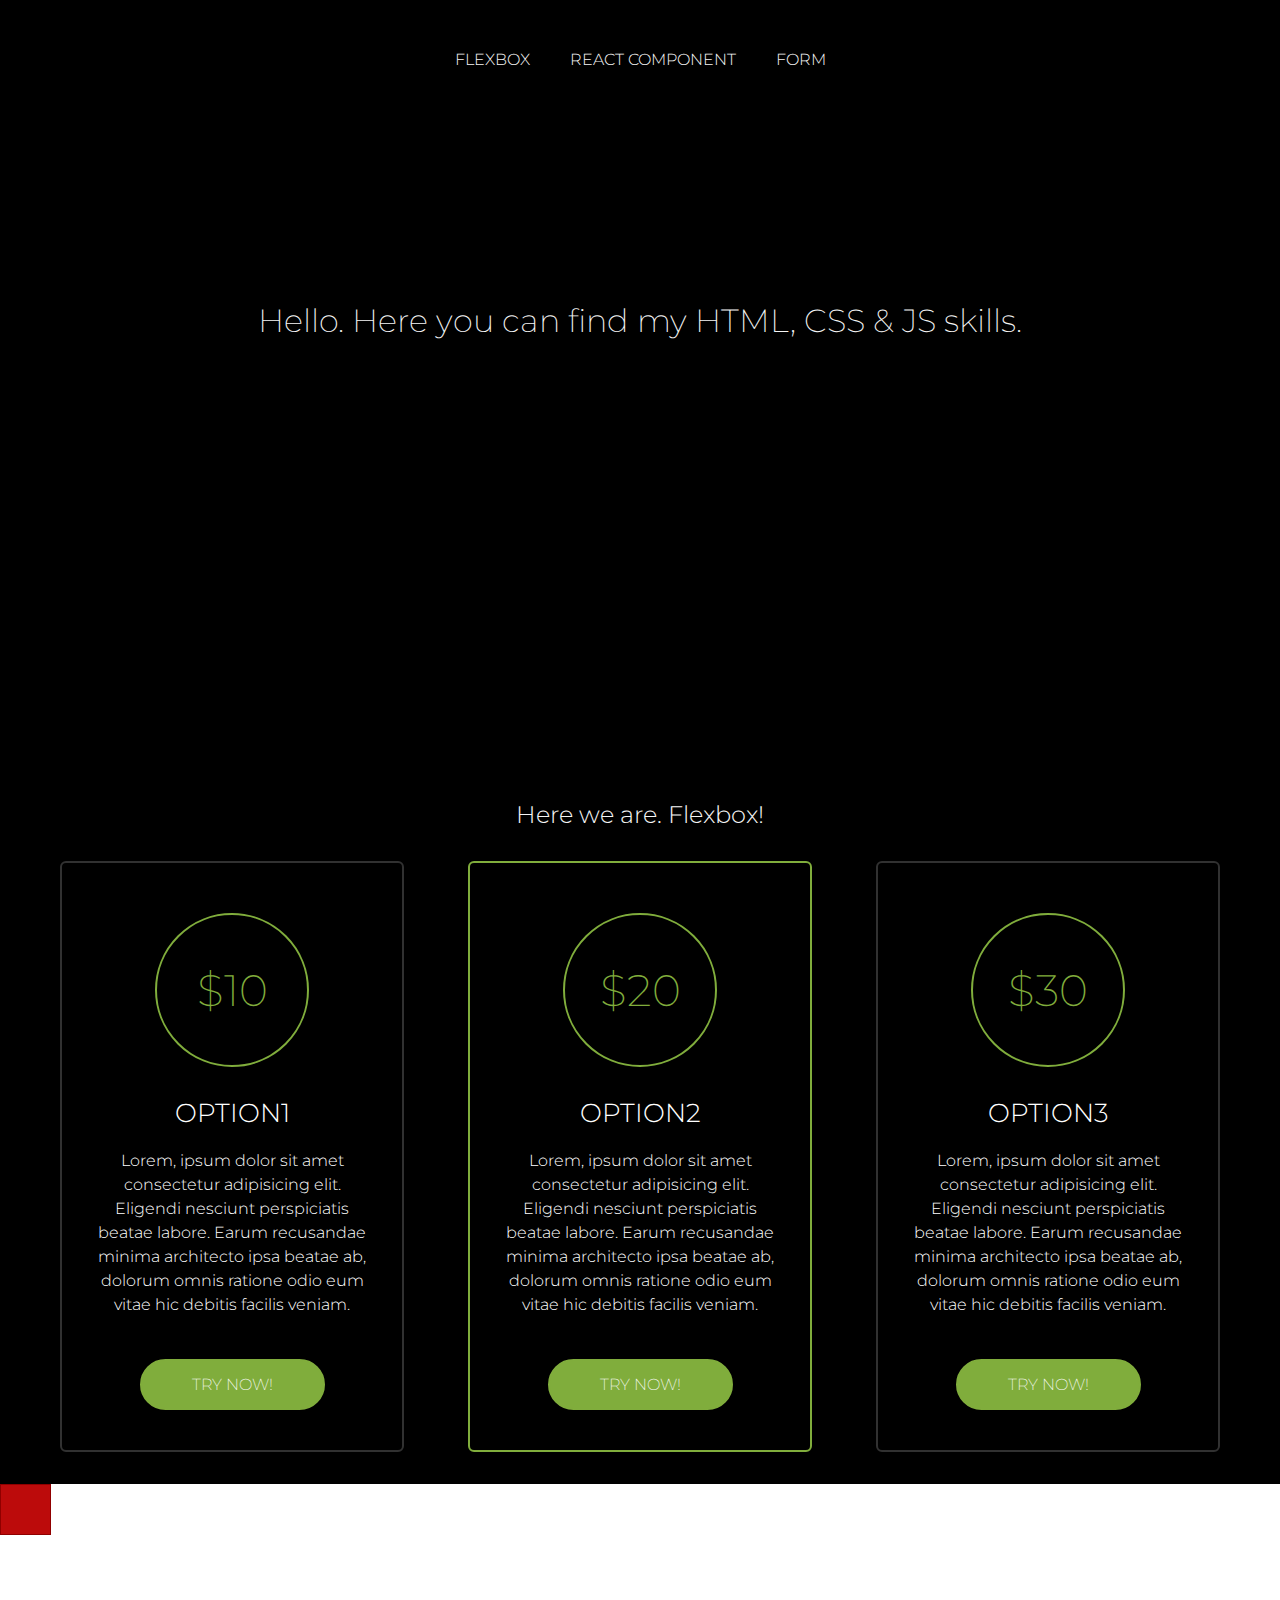
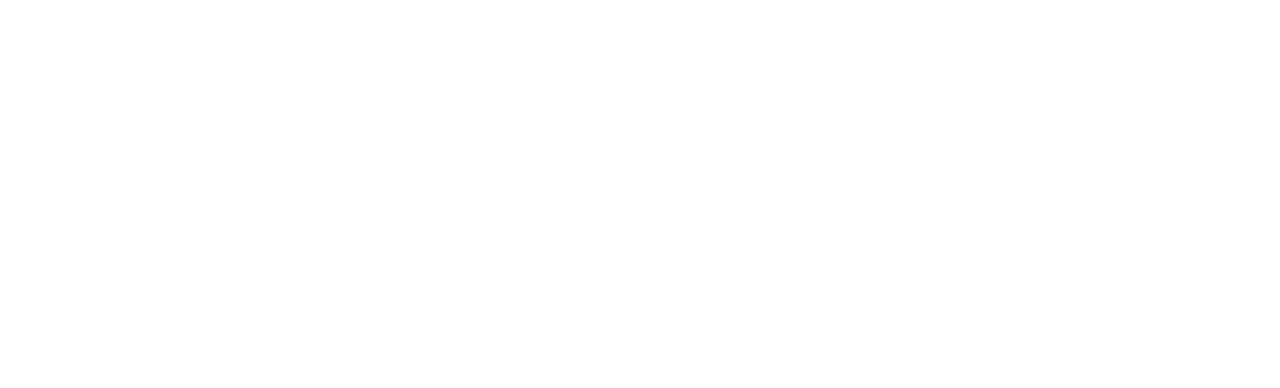
<file: index.html>
<!DOCTYPE html>
<html>
    <head>
        <script src="p5.js" type="text/javaScript"></script>
        <script src="script.js"> type="text/javaScript"</script> 
        <link rel="stylesheet", href="style.css">
    </head>
    <body>
        <div class="header">
            <div class="navbar">
                <div class="nav__item">
                    Flexbox
                </div>
                 <div class="nav__item">
                    React Component
                </div>
                <div class="nav__item">
                    Form
                </div>

            </div>
            <h1><div class="title"> Hello. Here you can find my HTML, CSS & JS skills.</div></h1>
        </div>
        
        <ul class="mainlist">
                <h2><div class="section__title" id="flexbox_ttl">Here we are. Flexbox!</div></h2>
                <div class="flexbox">
                    <div class="box">
                        <div class="pricetag">$10</div>
                        <h1 class="box_header"> Option1</h1>
                    <p class="box_txt">Lorem, ipsum dolor sit amet consectetur adipisicing elit. Eligendi nesciunt perspiciatis beatae labore. Earum recusandae minima architecto ipsa beatae ab, dolorum omnis ratione odio eum vitae hic debitis facilis veniam.</p>
                    <button class="box_btn">Try now!</button>
                </div>
                <div id="featured_box" class="box">
                        <div class="pricetag">$20</div>
                        <h1 class="box_header"> Option2</h1>
                    <p class="box_txt">Lorem, ipsum dolor sit amet consectetur adipisicing elit. Eligendi nesciunt perspiciatis beatae labore. Earum recusandae minima architecto ipsa beatae ab, dolorum omnis ratione odio eum vitae hic debitis facilis veniam.</p>
                    <button class="box_btn">Try now!</button>
                </div>
                <div class="box">
                        <div class="pricetag">$30</div>
                        <h1 class="box_header"> Option3</h1>
                    <p class="box_txt">Lorem, ipsum dolor sit amet consectetur adipisicing elit. Eligendi nesciunt perspiciatis beatae labore. Earum recusandae minima architecto ipsa beatae ab, dolorum omnis ratione odio eum vitae hic debitis facilis veniam.</p>
                    <button class="box_btn">Try now!</button>
                </div>
              
                </div>
        </ul>
    </body>
</html>
</file>
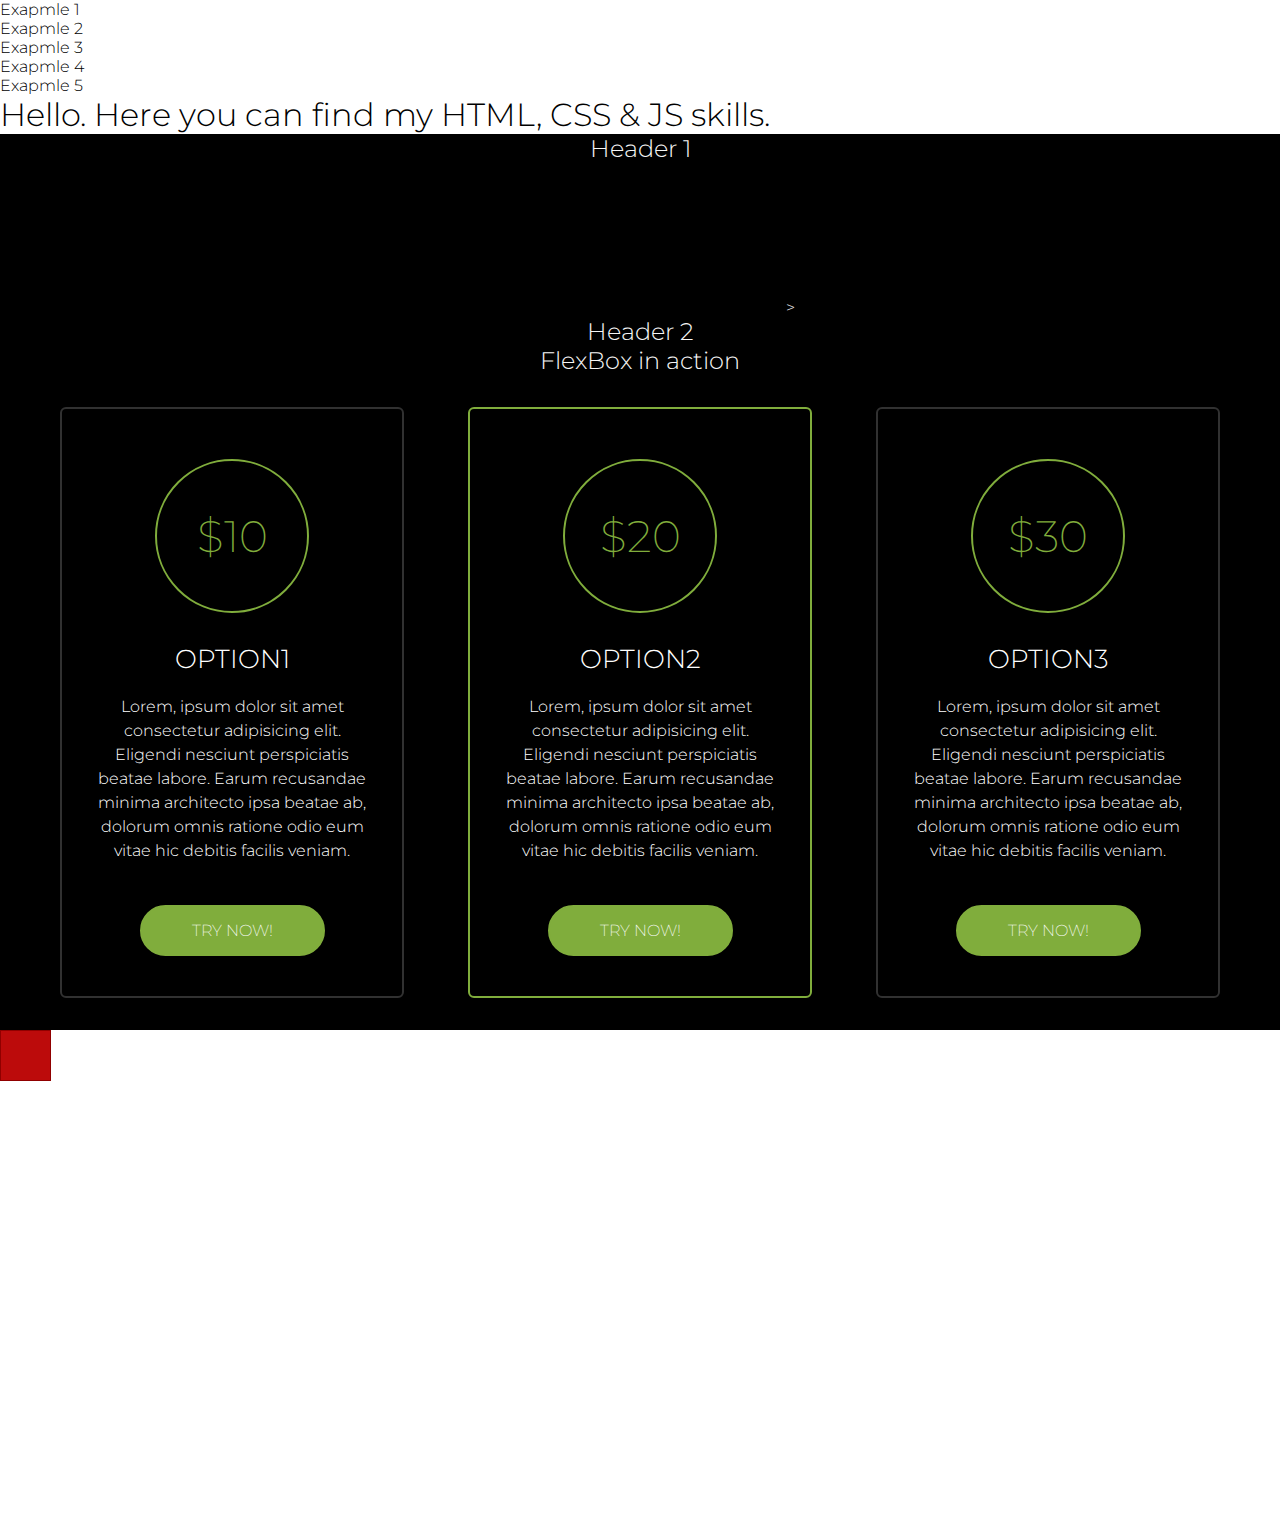
<file: test.html>
<!DOCTYPE html>
<html>
    <head>
        <script src="p5.js" type="text/javaScript"></script>
        <script src="script.js"> type="text/javaScript"</script> 
        <link rel="stylesheet", href="style.css">
    </head>
    <body>

        <div id="navbar">
            <div id="nav__item">Exapmle 1</div>
            <div id="nav__item">Exapmle 2</div>
            <div id="nav__item">Exapmle 3</div>
            <div id="nav__item">Exapmle 4</div>
            <div id="nav__item">Exapmle 5</div>
        </div>        
        <h1 id="home"> Hello. Here you can find my HTML, CSS & JS skills.</h1>
        <ul class="mainlist">
            <li><h2>Header 1</h2></li>
            <canvas></canvas>>
            <li><h2>Header 2</h2></li>
            <li><h2>FlexBox in action</h2></li>
            
                <div class="flexbox">
                    <div class="box">
                        <div class="pricetag">$10</div>
                        <h1 class="box_header"> Option1</h1>
                    <p class="box_txt">Lorem, ipsum dolor sit amet consectetur adipisicing elit. Eligendi nesciunt perspiciatis beatae labore. Earum recusandae minima architecto ipsa beatae ab, dolorum omnis ratione odio eum vitae hic debitis facilis veniam.</p>
                    <button class="box_btn">Try now!</button>
                </div>
                <div id="featured_box" class="box">
                        <div class="pricetag">$20</div>
                        <h1 class="box_header"> Option2</h1>
                    <p class="box_txt">Lorem, ipsum dolor sit amet consectetur adipisicing elit. Eligendi nesciunt perspiciatis beatae labore. Earum recusandae minima architecto ipsa beatae ab, dolorum omnis ratione odio eum vitae hic debitis facilis veniam.</p>
                    <button class="box_btn">Try now!</button>
                </div>
                <div class="box">
                        <div class="pricetag">$30</div>
                        <h1 class="box_header"> Option3</h1>
                    <p class="box_txt">Lorem, ipsum dolor sit amet consectetur adipisicing elit. Eligendi nesciunt perspiciatis beatae labore. Earum recusandae minima architecto ipsa beatae ab, dolorum omnis ratione odio eum vitae hic debitis facilis veniam.</p>
                    <button class="box_btn">Try now!</button>
                </div>
              
                </div>
        </ul>
    </body>
</html>
</file>
<file: style.css>
@import url('https://fonts.googleapis.com/css?family=Montserrat:100,200,300,400,500,600,700,800,900');
/* set all default paddings and margins to zero*/
* {
    margin: 0;
    padding: 0;
    font-family: 'Montserrat';
    font-weight: 300;
    font-stretch: semi-expanded;
    }

.button {
    -webkit-transition-duration: 1.4s; /* Safari */
    transition-duration: 0.4s;
}
.header {
    background: #000000;
    height: 800px;
    
}

.navbar {
    position: fixed;
    width: 100%;
    background: #000000;
    display: flex;
    text-transform: uppercase;
    flex-flow:  row wrap;
    justify-content: center;
    margin: auto;
    align-items: center;
    color: whitesmoke;
    padding-top: 30px;

}

.nav__item {
    padding: 20px;
}

.title {
   color: whitesmoke;
   text-align: center;
   font-weight: 200;
   background: #000000;
   padding-top: 300px;
   display: block;
   padding-left: 30px;
   padding-right: 30px;
   line-height: 130%;

    
}

.mainlist {
    color: whitesmoke;
    text-align: center;
    list-style: none;
    background-color: #000000;
    
}

.flexbox {
    background: linear-gradient(119.01deg, #000000 0%, #000000 122.61%);
    display: flex;
    flex-flow: row wrap;
    justify-content: center;
    align-items: center;
    margin: auto;
}

.box {
    background-color:none;
    border: 2px solid rgba(247, 247, 247, 0.2);
    padding: 20px;
    height: 100%;
    text-align: center;
    margin: 2em;
    max-width: 300px;
    border-radius: 6px;

 
}

.box_btn {
    color: white;
    background-color: #80AD3C;
    border: 2px solid #80AD3C;
    text-transform: uppercase;
    font-size: 16px;
    font-weight: 200;
    padding: 14px;
    padding-left: 50px;
    padding-right: 50px;
    border-radius: 111px;
    cursor: pointer;
    margin-bottom: 20px;
}

.box_btn:hover {
    background-color: rgb(0, 0, 0, 0);
    transition-duration: 0.5s;
    border: 2px solid #80AD3C;


}

.box_header {
    padding-bottom: 20px;
    color: white;
    text-transform: uppercase;
    font-size: 26px;
}

.box_txt {
    padding-bottom: 22px;
    padding-left: 10px;
    padding-right: 10px;
    color: white;
    line-height: 150%;
    margin-bottom: 20px;
}

.pricetag {
    border: 2px solid #80AD3C;
    background: none;
    border-radius: 50%;
    color: #80AD3C;
    height: 150px;
    width: 150px;
    line-height: 150px;
    font-size: 44px;
    font-weight: 200;
    text-align: center; 
    margin: auto;
    margin-bottom: 30px;
    margin-top: 30px;
}

#featured_box {
    border: 2px solid #80AD3C;


}
</file>
